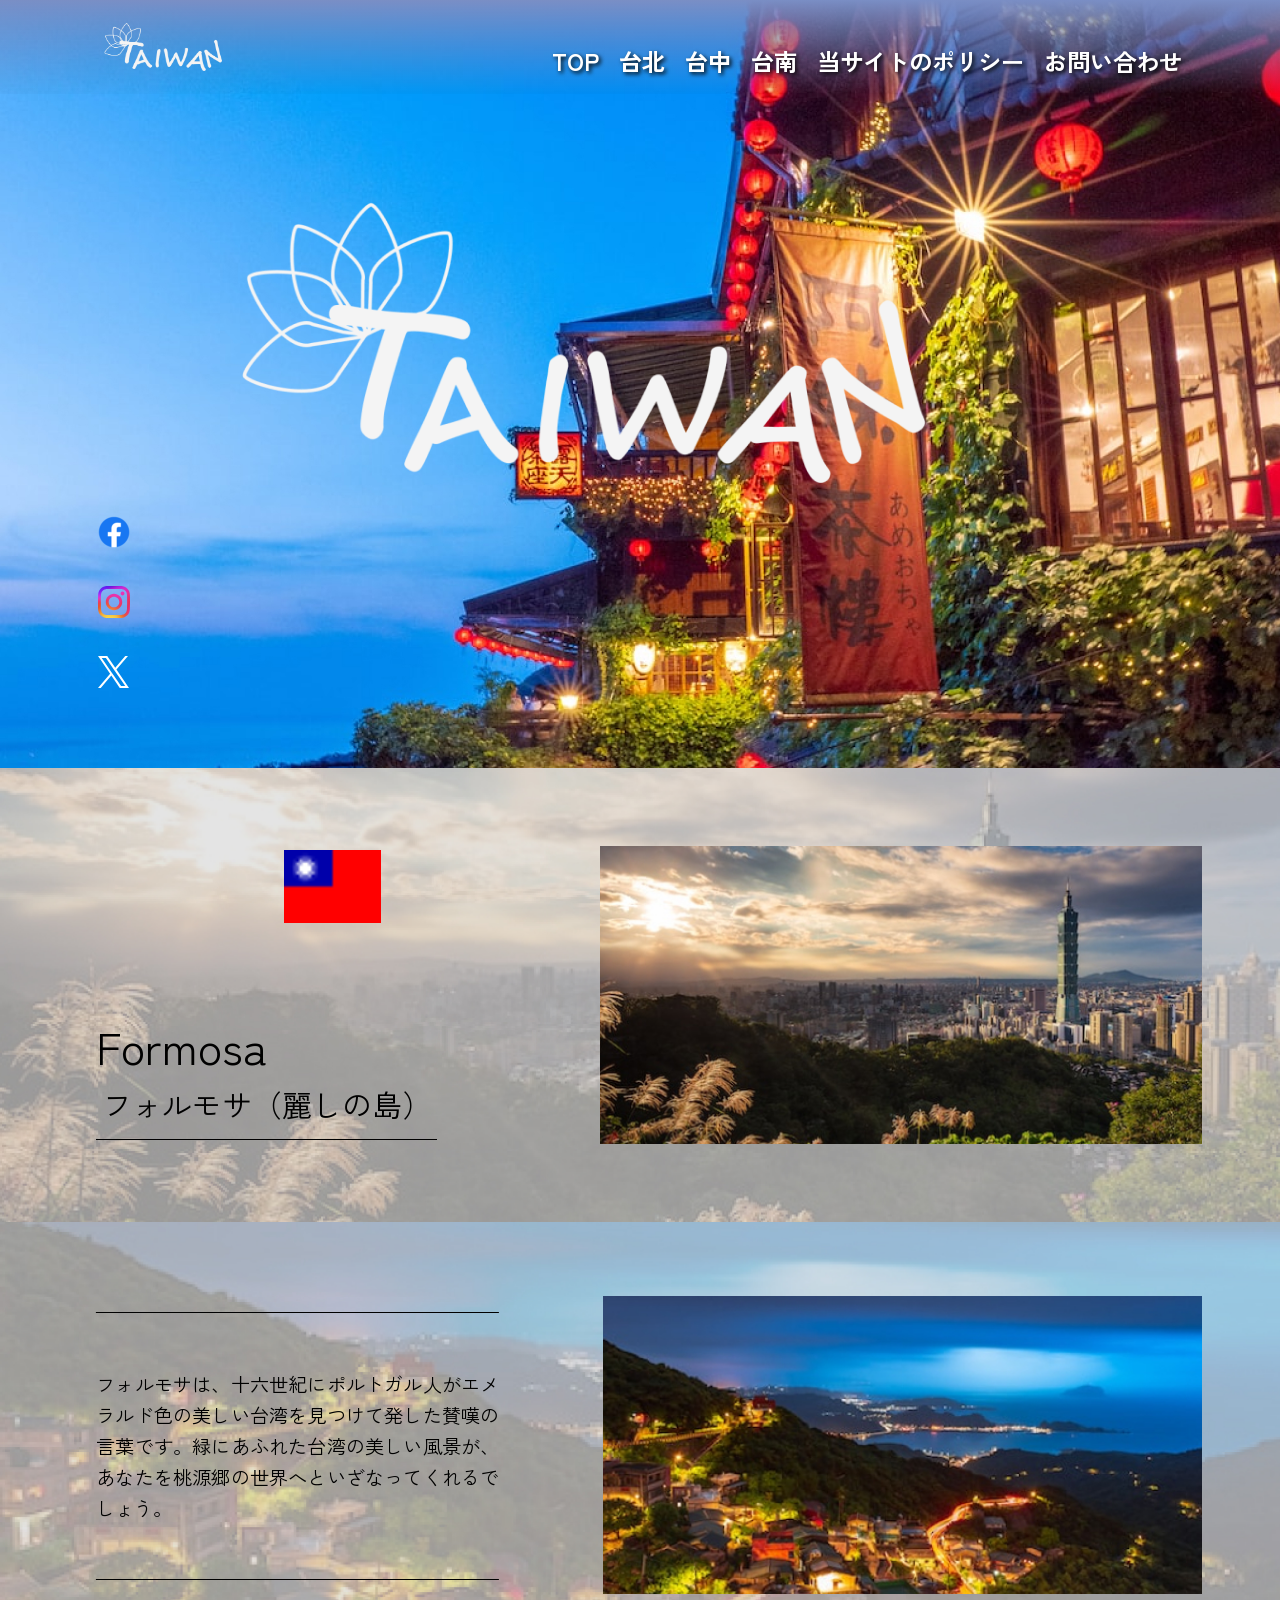
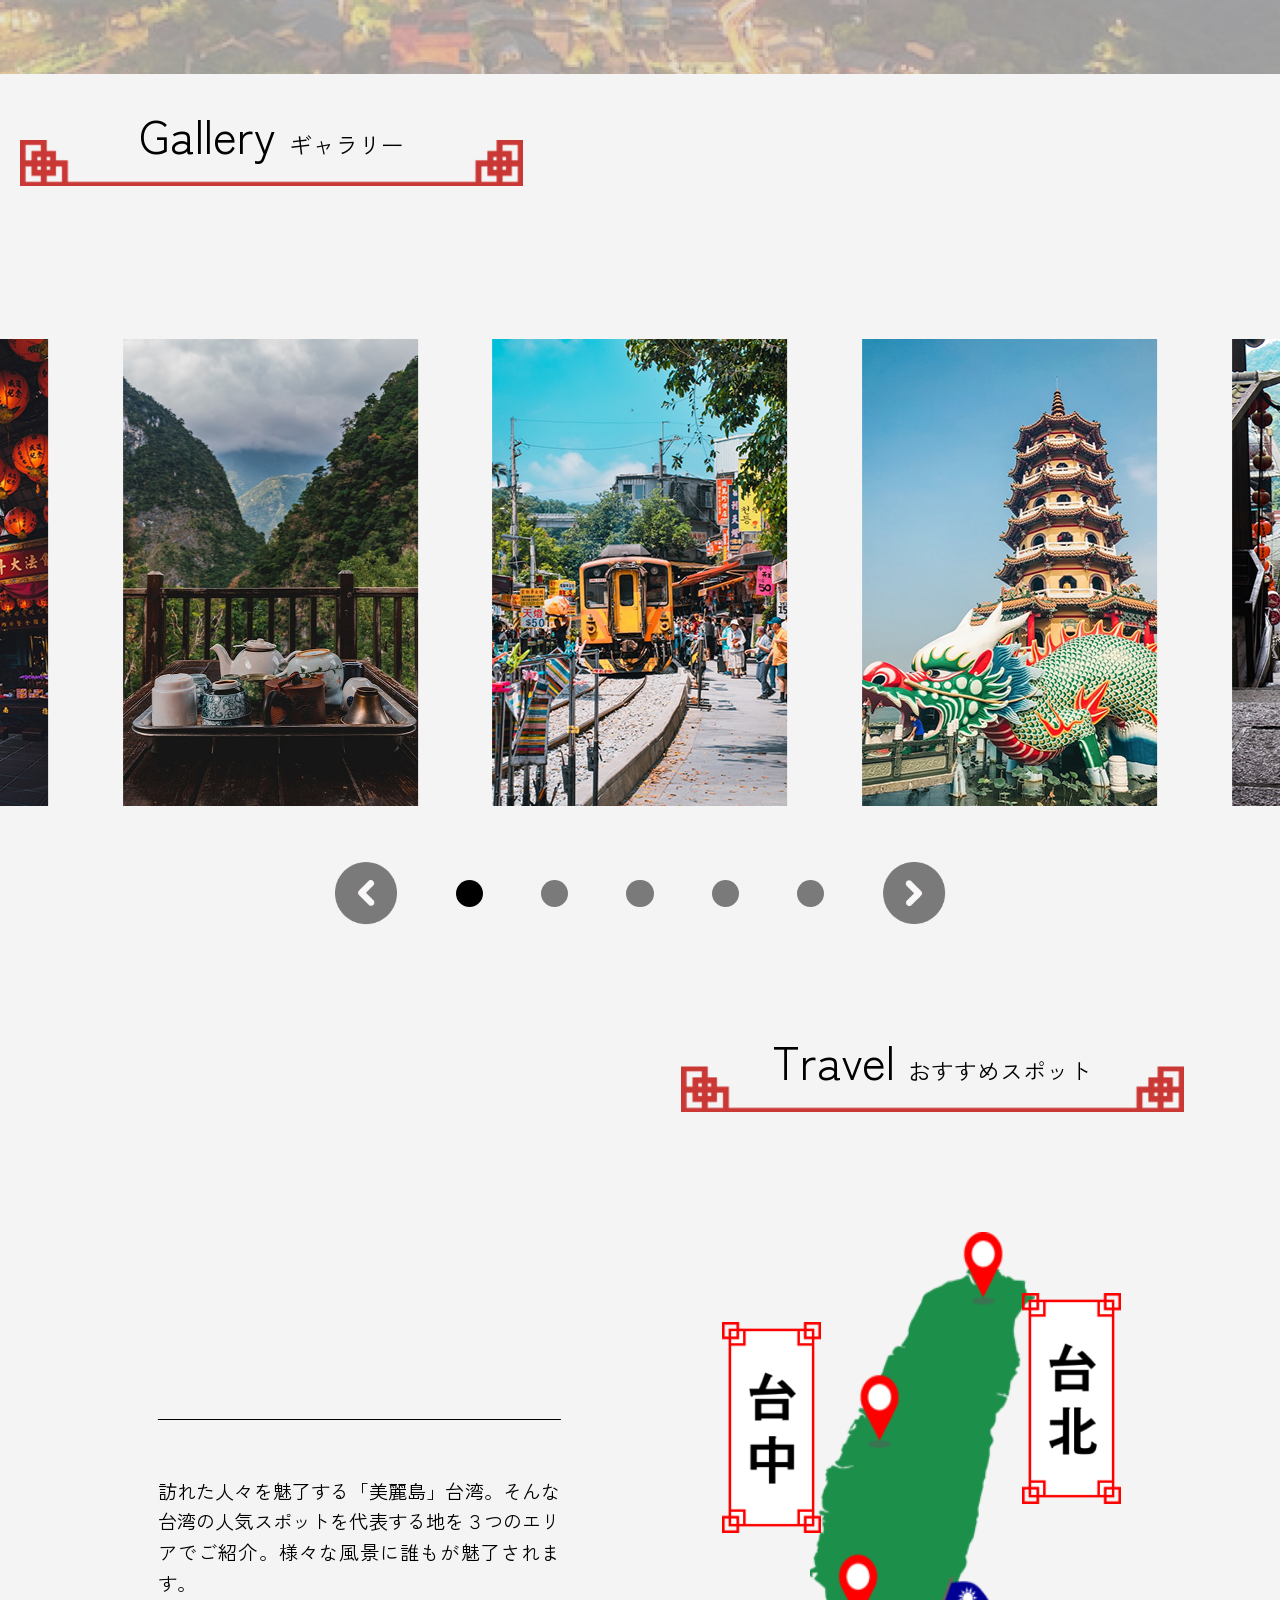
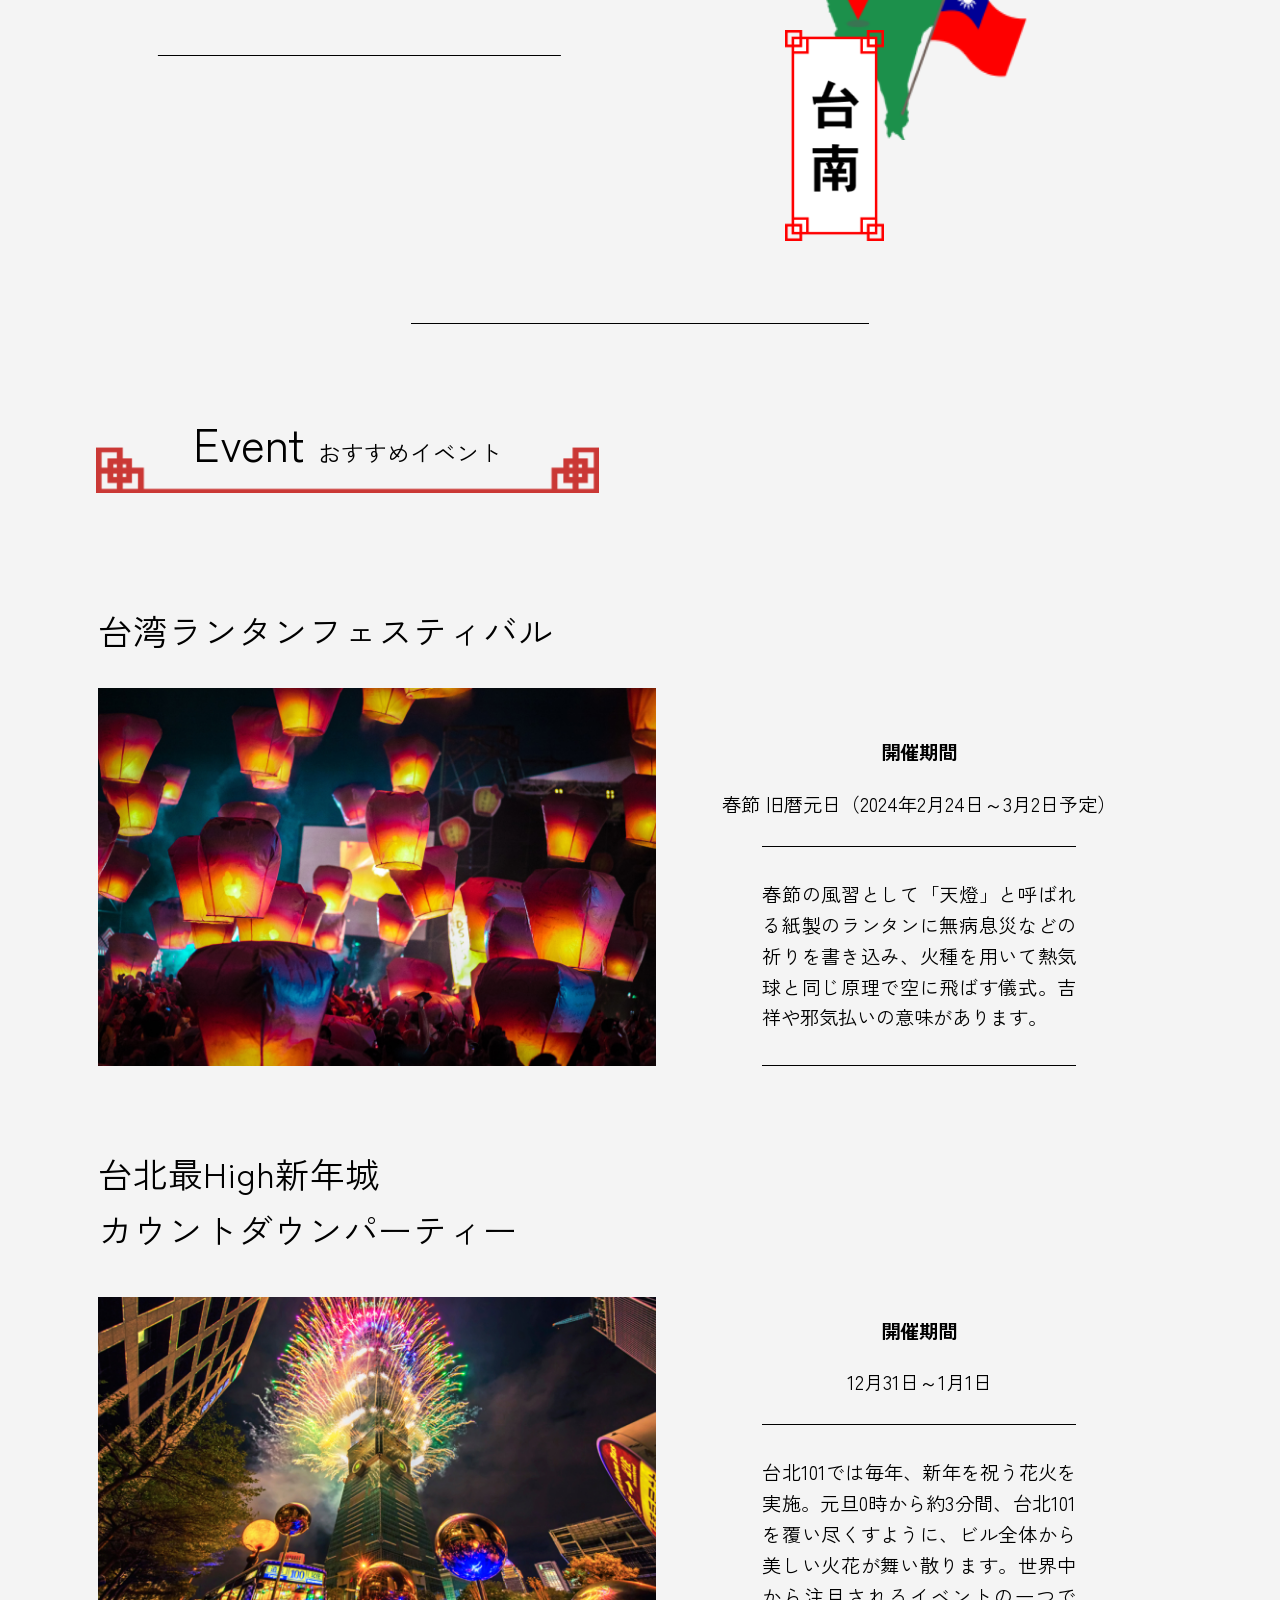
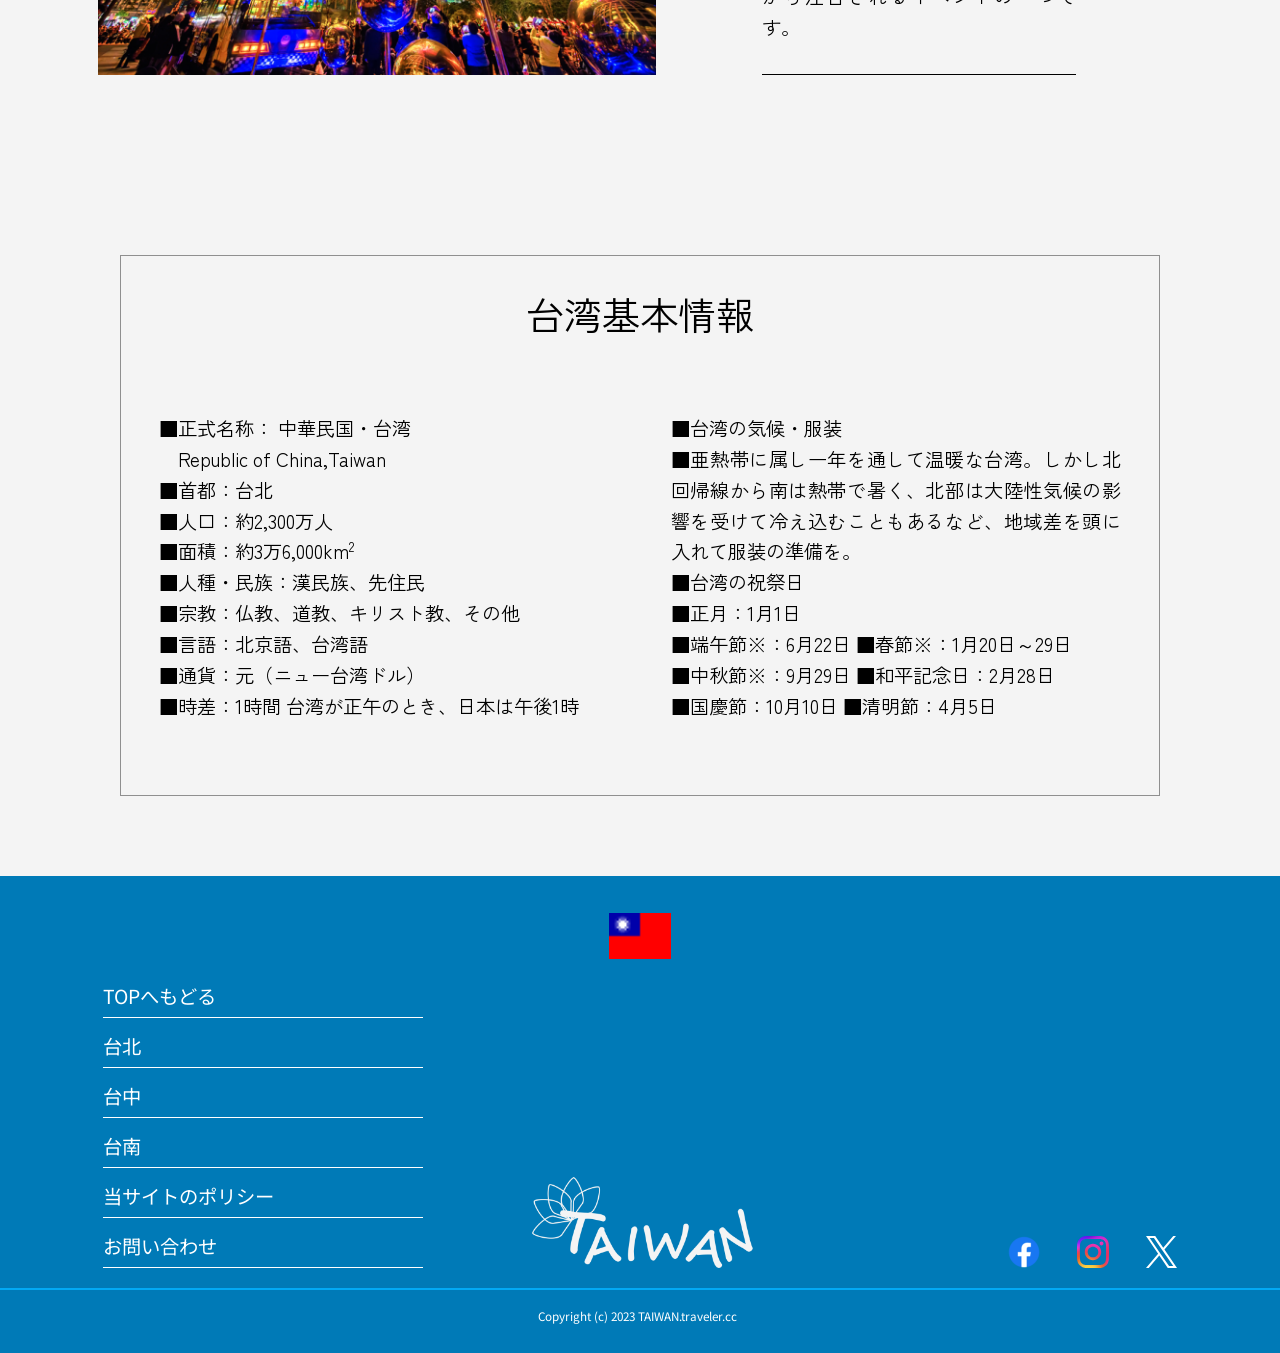
<file: index.html>
<!DOCTYPE html>
<html lang="ja">

<head>
    <meta charset="UTF-8">
    <meta name="viewport" content="width=device-width,initial-scale=1">
    <link rel="stylesheet" href="./common/reset.css">
    <link rel="preconnect" href="https://fonts.googleapis.com">
    <link rel="preconnect" href="https://fonts.gstatic.com" crossorigin>
    <link
        href="https://fonts.googleapis.com/css2?family=Noto+Sans+JP:wght@100..900&family=Zen+Kaku+Gothic+New:wght@300;400;500;700;900&display=swap"
        rel="stylesheet">
    <link href="https://fonts.googleapis.com/css2?family=Noto+Sans+JP:wght@100..900&display=swap" rel="stylesheet">
    <link rel="stylesheet" href="./styles/style.css">
    <link rel="stylesheet" href="./common/styles/drawerStyle.css">
    <title>台湾観光案内</title>
</head>

<body>
    <header id="topPage">
    </header>
    <div id="loading">
        <img src="./common/images/logo.svg" alt="ロゴ" class="loadingLogo">
    </div>
    <main>
        <section class="formosaSection">
            <div class="formosa1">
                <div class="formosaContainer1">
                    <h2 class="formosa">Formosa</h2>
                    <p class="text1">フォルモサ（麗しの島）<span class="textBar"></span></p>
                </div>
                <div class="imageContainer">
                    <img class="formosaImage1" src="./images/formosa1.jpg" alt="緑の山々と栄える街並み">
                </div>
            </div>
            <div class="formosa2">
                <div class="formosaContainer2">
                    <div class="intro">
                        <span></span>
                        <p class="introText">
                            フォルモサは、十六世紀にポルトガル人がエメラルド色の美しい台湾を見つけて発した賛嘆の言葉です。緑にあふれた台湾の美しい風景が、あなたを桃源郷の世界へといざなってくれるでしょう。
                        </p>
                        <span></span>
                    </div>
                </div>
                <div class="imageContainer">
                    <img class="formosaImage2" src="./images/formosa2.jpg" alt="夜景、街明かりに照らされる山と広大な蒼い海">
                </div>
            </div>
        </section>
        <section class="gallerySection">
            <div class="container">
                <h2 class="midasi">
                    <span class="text">Gallery&nbsp;<span class="small">ギャラリー</span></span>
                    <img src="./common/images/customBar.png" alt="">
                </h2>
            </div>
        </section>
        <section id="travel" class="travelSection">
            <div class="container">
                <h2 class="midasi">
                    <span class="text">Travel&nbsp;<span class="small">おすすめスポット</span></span>
                    <img src="./common/images/customBar.png" alt="">
                </h2>
            </div>
            <div class="travelDesign">
                <div class="intro">
                    <span></span>
                    <p class=" introText introText2">訪れた人々を魅了する「美麗島」台湾。そんな台湾の人気スポットを代表する地を３つのエリアでご紹介。様々な風景に誰もが魅了されます。
                    </p>
                    <span></span>
                </div>
                <div class="mapAll">
                    <img class="map" src="./images/mapSp.png">
                    <div class="taiwanMap">
                        <button><a href="./taipei/index.html">
                                <img class="mapLink mapTaipei" src="./images/mapTaipei.png">
                            </a></button>
                        <button><a href="./taichu/index.html">
                                <img class="mapLink mapTaichung" src="./images/mapTaichung.png">
                            </a></button>
                        <button><a href="./tainan/index.html">
                                <img class="mapLink mapTainan" src="./images/mapTainan.png">
                            </a></button>
                    </div>
                </div>
            </div>
            <span class="underBar"></span>
        </section>
        <section class="eventSection">
            <div class="container">
                <h2 class="midasi">
                    <span class="text">Event&nbsp;<span class="small">おすすめイベント</span></span>
                    <img src="./common/images/customBar.png" alt="">
                </h2>
            </div>
            <div class="eventWrap">
                <div class="eventWrapLeft">
                    <h3 class="h3Event1">台湾ランタンフェスティバル</h3>
                    <div class="eventImageContainer">
                        <img class="eventImg" src="./images/eventLantane .jpg" alt="夜景、飛び交うランタン">
                    </div>
                </div>
                <div class="eventWrapRight">
                    <h4>開催期間</h4>
                    <p class="eventDate">春節 旧暦元日（2024年2月24日～3月2日予定）</p>
                    <div class="intro">
                        <span></span>
                        <p class="eventText">
                            春節の風習として「天燈」と呼ばれる紙製のランタンに無病息災などの祈りを書き込み、火種を用いて熱気球と同じ原理で空に飛ばす儀式。吉祥や邪気払いの意味があります。
                        </p>
                        <span></span>
                    </div>
                </div>
            </div>
            <div class="eventWrap">
                <div class="eventWrapLeft">
                    <h3 class="h3Event2">台北最High新年城<br>カウントダウンパーティー</h3>
                    <div class="eventImageContainer">
                        <img class="eventImg" src="./images/eventCountdown.jpg">
                    </div>
                </div>
                <div class="eventWrapRight">
                    <h4>開催期間</h4>
                    <p class="eventDate">12月31日～1月1日</p>
                    <div class="intro">
                        <span></span>
                        <p class="eventText">
                            台北101では毎年、新年を祝う花火を実施。元旦0時から約3分間、台北101を覆い尽くすように、ビル全体から美しい火花が舞い散ります。世界中から注目されるイベントの一つです。
                        </p>
                        <span></span>
                    </div>
                </div>
            </div>
        </section>
        <section class="informationSection">
            <div class="inner">
                <h2>台湾基本情報</h2>
                <div class="informationWrap">
                    <ul class="infoUl1">
                        <li>■正式名称：
                            中華民国・台湾<br>　Republic of China,Taiwan</li>
                        <li>■首都：台北</li>
                        <li>■人口：約2,300万人</li>
                        <li>■面積：約3万6,000km<sup>2</sup></li>
                        <li>■人種・民族：漢民族、先住民</li>
                        <li>■宗教：仏教、道教、キリスト教、その他</li>
                        <li>■言語：北京語、台湾語</li>
                        <li>■通貨：元（ニュー台湾ドル）</li>
                        <li>■時差：1時間 台湾が正午のとき、日本は午後1時</li>
                    </ul>
                    <ul class="infoUl2">
                        <li>■台湾の気候・服装</li>
                        <li>■亜熱帯に属し一年を通して温暖な台湾。しかし北回帰線から南は熱帯で暑く、北部は大陸性気候の影響を受けて冷え込むこともあるなど、地域差を頭に入れて服装の準備を。</li>
                        <li>■台湾の祝祭日</li>
                        <li>■正月：1月1日</li>
                        <li>■端午節※：6月22日 ■春節※：1月20日～29日</li>
                        <li>■中秋節※：9月29日 ■和平記念日：2月28日</li>
                        <li>■国慶節：10月10日 ■清明節：4月5日</li>
                    </ul>
                </div>
            </div>
        </section>
    </main>
    <footer>
    </footer>
    <script src="./common/scripts/script.js"></script>
    <script src="./scripts/script.js"></script>
</body>
</file>
<file: styles/style.css>
@charset "utf-8";

/* #region header 共通 */

html {
    scroll-behavior: smooth;
}

:root {
    font-family: "Zen Kaku Gothic New", sans-serif;
    font-weight: 400;
    font-style: normal;
    background-color: #f4f4f4;
}

html {
    font-size: 100%;
    /* 16px */
}

main>section:not(.formosaSection, .gallerySection) {
    margin-inline: clamp(20px, -3.84px + 6.3572vw, 83px);
}

/* イントロダクション */

.introText {
    display: block;
    font-size: clamp(0.7500rem, 0.5608rem + 0.8073vw, 1.2500rem);
    width: 100%;
    text-align: justify;
    line-height: clamp(1.2000rem, 0.8973rem + 1.2916vw, 2.0000rem);
    margin-block: 12px;
}

.intro span {
    max-width: 223px;
    width: 100%;
    height: 1px;
    background: #000000;
    transform: rotate(180deg);
    /* margin-block: 1rem; */
}

.intro {
    display: flex;
    flex-direction: column;
    align-items: center;
}

/* イントロダクション */

/* 見出し */

.travelSection .container,
.eventSection .container,
.gallerySection .container {
    display: flex;
    justify-content: center;
}

.midasi {
    position: relative;
    display: inline-block;
}

.midasi img {
    display: block;
    max-width: clamp(220px, 102.69px + 31.2815vw, 530px);
    width: 100%;
}

.text {
    position: absolute;
    top: 50%;
    left: 50%;
    transform: translate(-50%, -50%);
    text-align: center;
    width: 100%;
    font-size: clamp(1.5000rem, 0.9324rem + 2.4218vw, 3.0000rem);
    line-height: clamp(1.5000rem, 0.9324rem + 2.4218vw, 3.0000rem);
}

.small {
    font-size: 50%;
}

/* 見出し */

/* #endregion */

/* #region header formosaSection */
.formosaSection {
    position: relative;
}

.formosaContainer1 {
    max-width: clamp(132px, 45.35px + 23.1080vw, 361px);
    width: 100%;
    display: flex;
    flex-direction: column;
    text-align: center;
    justify-content: center;
    margin-inline: auto;
}

.formosaContainer2 {
    max-width: clamp(223px, 148.45px + 19.8789vw, 420px);
    width: 100%;
    display: flex;
    align-items: center;
    margin-inline: auto;
}

.imageContainer {
    max-width: clamp(335px, 221.10px + 30.3734vw, 636px);
    width: 100%;
    height: 139px;
    overflow: hidden;
    margin: 60px auto;
    display: flex;
    align-items: center;
}

.formosaSection img {
    display: block;
    height: 100%;
    margin-inline: auto;
    width: 100%;
    object-fit: cover;
}

.formosa1 {
    width: 100%;
    height: clamp(407px, 387.70px + 5.1463vw, 458px);
    background-image: url(../images/formosaBackground1Sp.jpg);
    background-repeat: no-repeat;
    background-size: cover;
    z-index: -1;
    padding: clamp(20px, -3.84px + 6.3572vw, 83px);
}

.formosa2 {
    width: 100%;
    height: clamp(399px, 376.67px + 5.9536vw, 458px);
    background-image: url(../images/formosaBackground2Sp.jpg);
    background-size: cover;
    background-repeat: no-repeat;
    z-index: -1;
    padding: clamp(20px, -2.70px + 6.0545vw, 80px) clamp(20px, -3.84px + 6.3572vw, 83px) clamp(60px, 52.43px + 2.0182vw, 80px);
}

.formosa {
    font-size: clamp(1.2500rem, 0.5878rem + 2.8254vw, 3.0000rem);
    line-height: clamp(1.2500rem, 0.5878rem + 2.8254vw, 3.0000rem);
    display: block;
}

.formosaContainer1::before {
    content: "";
    display: block;
    width: clamp(32px, 4.75px + 7.2654vw, 104px);
    height: clamp(24px, 3.57px + 5.4490vw, 78px);
    background-image: url(../common/images/nationalFlag.png);
    background-repeat: no-repeat;
    background-position: center;
    background-size: contain;
    margin: 0 auto 40px;
}

.text1 {
    display: block;
    font-size: clamp(0.7500rem, 0.2770rem + 2.0182vw, 2.0000rem);
    line-height: clamp(0.7500rem, 0.2770rem + 2.0182vw, 2.0000rem);
    position: relative;
    margin: 20px 0 0;
}

.textBar {
    display: block;
    max-width: clamp(132px, 45.35px + 23.1080vw, 361px);
    width: 100%;
    height: 1px;
    background-color: #000000;
    margin-top: 12px;
}

/* #endregion */

/* #region header gallerySection */

.gallerySection {
    padding: 20px 0 clamp(40px, 24.86px + 4.0363vw, 80px);
}

.sliderContainer {
    overflow: hidden;
    max-width: clamp(375px, 0.00px + 100.0000vw, 100vw);
    margin-inline: auto;
    flex-shrink: 0;
    justify-content: center;
    touch-action: pan-y;
    cursor: grab;
    user-select: none;
}

.sliderContainer.dragging {
    cursor: grabbing;
}

.slideImageContainer {
    display: flex;
    width: 100%;
    column-gap: clamp(20px, -2.70px + 6.0545vw, 80px);
    margin: clamp(80px, 49.73px + 8.0727vw, 160px) 0 clamp(20px, 4.86px + 4.0363vw, 60px);
    justify-content: flex-start;
    transition: transform .4s ease;
}

.slideImageContainer>div {
    flex-shrink: 0;
    display: flex;
    justify-content: center;
}

.slideImageContainer img {
    width: 295px;
    height: auto;
    display: block;
    -webkit-user-drag: none;
    user-select: none;
}

.dots {
    display: flex;
    align-items: center;
    column-gap: clamp(40px, 32.43px + 2.0182vw, 60px);
    justify-content: center;
}

.dot {
    display: block;
    width: clamp(18px, 14.22px + 1.0091vw, 28px);
    height: clamp(18px, 14.22px + 1.0091vw, 28px);
    background-color: #00000080;
    border-radius: 50%;
}

.dotActive {
    background-color: #000000;
}

.prev {
    transform: rotate(270deg);
    width: clamp(42px, 33.68px + 2.2200vw, 64px);
    display: none;
}

.next {
    transform: rotate(90deg);
    width: clamp(42px, 33.68px + 2.2200vw, 64px);
    display: none;
}

/* #endregion */

/* #region header travelSection */

.travelSection {
    padding-top: 20px;
}

.travelSection .intro {
    margin: 60px auto;
    width: clamp(223px, 148.45px + 19.8789vw, 420px);
}

.travelSection span {
    max-width: clamp(223px, 148.45px + 19.8789vw, 420px);
    width: 100%;
}

.mapAll {
    max-width: 255px;
    height: 406px;
    width: 100%;
    margin-inline: auto;
    position: relative;
}

.taiwanMap {
    display: flex;
    position: absolute;
    top: 0;
    left: 0;
}

.map {
    display: block;
    margin-inline: auto;
}

.mapLink {
    width: 59px;
}

.mapTaipei {
    position: absolute;
    top: 59px;
    left: 196px;
}

.mapTaichung {
    position: absolute;
    top: 82px;
    left: 4px;
}

.mapTainan {
    position: absolute;
    top: 280px;
    left: 52px;
}

.travelSection .underBar {
    display: block;
    max-width: clamp(223px, 125.75px + 25.9334vw, 480px);
    height: 1px;
    margin: clamp(55px, 45.54px + 2.5227vw, 80px) auto clamp(60px, 52.43px + 2.0182vw, 80px);
    background-color: #000000;
}

/* #endregion */

/* #region header eventSection */

.eventSection {
    font-size: clamp(0.7500rem, 0.5608rem + 0.8073vw, 1.2500rem);
    line-height: clamp(0.7500rem, 0.5608rem + 0.8073vw, 1.2500rem);
    text-align: justify;
    margin-block: 20px;
}

.event {
    font-size: 24px;
    position: relative;
    top: 0;
    left: 5.41rem;
    width: fit-content;
}

.eventImageContainer {
    margin-inline: auto;
    width: clamp(335px, 242.29px + 24.7225vw, 580px);
    height: clamp(194px, 117.56px + 20.3835vw, 396px);
    overflow: hidden;
    object-position: 0% 100%;
}

.eventImg {
    width: 100%;
    object-fit: cover;
    object-position: 0% 100%;
}

.eventSection h3 {
    text-align: center;
}

.h3Event1 {
    font-size: clamp(1.2500rem, 0.8716rem + 1.6145vw, 2.2500rem);
    line-height: clamp(1.2500rem, 0.8716rem + 1.6145vw, 2.2500rem);
    margin: 60px auto 20px;
}

.h3Event2 {
    font-size: clamp(1.2500rem, 0.8716rem + 1.6145vw, 2.2500rem);
    line-height: clamp(2.0000rem, 1.3946rem + 2.5832vw, 3.6000rem);
    margin: 40px auto 20px;
}

.eventSection h4 {
    margin: 20px auto 8px;
    width: fit-content;
    font-weight: bold;
}

.eventText {
    max-width: 223px;
    width: 100%;
    margin: 0.75rem 0;
    line-height: clamp(1.2000rem, 0.8973rem + 1.2916vw, 2.0000rem);
    position: relative;
}

.eventDate {
    width: fit-content;
    margin: 8px auto 20px;
}

/* #endregion */

/* #region header informationSection */

.informationSection {
    /* height: 624px; */
    padding: 20px 0 0;
    margin-bottom: 60px;
}

.inner {
    border: solid 1px #8f8f8f;
    padding: clamp(20px, 12.43px + 2.0182vw, 40px) clamp(20px, 12.43px + 2.0182vw, 40px) clamp(0px, -30.27px + 8.0727vw, 80px);
}

.informationSection h2 {
    font-size: clamp(1.2500rem, 0.7770rem + 2.0182vw, 2.5000rem);
    line-height: clamp(1.2500rem, 0.7770rem + 2.0182vw, 2.5000rem);
    width: fit-content;
    margin-inline: auto;
}

.informationSection li {
    font-size: clamp(0.7500rem, 0.5608rem + 0.8073vw, 1.2500rem);
    line-height: clamp(1.2000rem, 0.8973rem + 1.2916vw, 2.0000rem);
}

.informationSection ul {
    text-align: justify;
    margin: 40px 0;
}

/* #endregion */

/* #region header mediaQuery */

@media screen and (min-width:768px) {

    /* #region header 共通　*/

    .introText {
        margin-block: clamp(12px, -6.16px + 4.8436vw, 60px);
    }

    .textBar {
        height: 1px;
        margin-top: 20px;
    }

    .intro span {
        max-width: 420px;
    }

    /* #endregion */

    /* #region header formosaSection media */

    .formosaSection {
        background-position: 16.7% 80px;
        background-size: 104px;
        padding-top: 0;
    }

    .formosa1 {
        background-image: url(../images/formosaBackground1.jpg);
        display: flex;
        justify-content: space-between;
        gap: 163px;
        object-fit: cover;
    }

    .formosa2 {
        background-image: url(../images/formosaBackground2.jpg);
        display: flex;
        justify-content: space-between;
        gap: 104px;
        object-fit: cover;
    }

    .formosaContainer1,
    .formosaContainer2 {
        margin: 0 0 0 1.464vw;
    }

    .formosaContainer1::before {
        margin: 0 0 100px 14.65vw;
    }

    .formosa {
        text-align: left;
    }

    .formosaSection img {
        margin: 0;
        transition: transform .3s ease-in-out;
    }

    .formosaSection img:hover {
        transform: scale(1.2);
    }

    .imageContainer {
        height: 298px;
    }

    /* #endregion */

    /* #region header gallerySection media */

    .gallerySection .container {
        display: flex;
        justify-content: flex-start;
        margin-left: 20px;
    }

    .gallerySection .slideImageContainer img {
        transition: transform .3s ease-in-out;
    }

    .gallerySection .slideImageContainer img:hover {
        transform: scale(1.2);
    }

    .prev {
        display: block;
        cursor: pointer;
    }

    .next {
        display: block;
        cursor: pointer;
    }

    /* #endregion */

    /* #region header travelSection media */

    .travelSection .container {
        margin: 0 1.464vw 0 0;
        justify-content: flex-end;
    }

    .travelDesign {
        display: flex;
        justify-content: space-between;
        /* gap: 220px; */
        margin: 120px 80px 80px;
    }

    .travelSection .intro {
        justify-content: center;
        margin-inline: 0;
    }

    .mapAll {
        max-width: 400px;
        height: 611px;
        margin: 0;
    }

    .mapLink {
        width: 99px;
    }

    .map {
        max-width: 225px;
        height: 508px;
    }

    .mapTaipei {
        top: 61px;
        left: 300px;
        transition: transform .3s ease-in-out;
    }

    .mapTaichung {
        top: 90px;
        left: 0px;
        transition: transform .3s ease-in-out;
    }

    .mapTainan {
        top: 398px;
        left: 63px;
        transition: transform .3s ease-in-out;
    }

    .mapTaipei:hover,
    .mapTaichung:hover,
    .mapTainan:hover {
        transform: scale(1.2);
    }

    /* #endregion */

    /* #region header eventSection media */

    .eventSection {
        padding-bottom: 80px;
    }

    .eventSection .container {
        margin: 0 0 0 1.464vw;
        justify-content: flex-start;
    }

    .eventSection h3 {
        text-align: justify;
    }

    .eventSection h4 {
        margin: 0;
    }

    .eventDate {
        margin: 32px 0 32px;
    }

    .eventWrap {
        display: flex;
        justify-content: space-between;
        margin-inline: 20px;
    }

    .eventWrapLeft {
        max-width: 580px;
    }

    .eventWrapRight {
        display: flex;
        flex-direction: column;
        justify-content: flex-end;
        align-items: center;
        max-width: 580px;
        width: 100%;
    }

    .h3Event1 {
        margin: 120px 0 40px;
    }

    .h3Event2 {
        margin: 80px 0 40px;

    }

    .eventText {
        max-width: 314px;
        margin: 32px 0;
    }

    .eventSection img {
        transition: transform .3s ease-in-out;
    }

    .eventSection img:hover {
        transform: scale(1.2);
    }

    /* #endregion */

    /* #region header informationSection media */
    .informationSection {
        padding-block: 80px;
        margin-bottom: 0;
    }

    .informationWrap {
        display: flex;
        justify-content: space-between;
        column-gap: 60px;
        margin-top: 40px;
    }

    .inner {
        max-width: 1040px;
        width: 100%;
        height: auto;
        margin-inline: auto;
    }

    .informationSection ul {
        margin: 40px 0 0;
    }

    .imageContainer {
        overflow: hidden;
        margin: 0;
    }

    .infoUl1 {
        max-width: 450px;
        width: 100%;
        height: auto;
    }

    .infoUl2 {
        max-width: 450px;
        width: 100%;
        height: auto;
    }

    /* #endregion */

}

@media screen and (max-width:1050px) {
    .travelDesign {
        flex-direction: column;
        align-items: center;
    }

    .eventWrap {
        column-gap: clamp(30px, 11.84px + 4.8436vw, 78px);
    }

    .travelSection .container {
        justify-content: center;
    }
}


/* #endregion */
</file>
<file: common/styles/drawerStyle.css>
@charset 'utf-8';

html {
    scroll-behavior: smooth;
}

body.loading {
    overflow: hidden;
    height: 100vh;
}

header {
    position: relative;
    max-width: 375px;
    height: 667px;
}

.hamburger {
    display: flex;
    flex-direction: column;
    row-gap: 10px;
    width: 48px;
    height: 48px;
    position: fixed;
    top: 4px;
    right: 4px;
    justify-content: center;
    background: radial-gradient(circle, #070707a4, #070707a4 100%);
    border-radius: 50%;
    z-index: 10000;
    padding-inline: 0;
}

.headerInner {
    position: absolute;
    padding-inline: clamp(20px, -3.84px + 6.3572vw, 83px);
    /* max-width: clamp(375px, 101vw, 1366px); */
    width: 100%;
    height: 100%;
    display: flex;
    flex-direction: column;
}

.separateDiv {
    position: relative;
    width: 100%;
    height: 100%;
    display: flex;
    flex-direction: row-reverse;
    align-items: flex-end;
    justify-content: space-between;
}

.bar0 {
    display: inline-block;
    width: 28px;
    height: 1px;
    background-color: rgb(255, 255, 255);
    margin-inline: auto;
    transition: transform 0.3s ease-in-out;
}

.bar1 {
    display: inline-block;
    width: 40px;
    height: 1px;
    background-color: rgb(255, 255, 255);
    margin-inline: auto;
    transition: opacity 0.3s ease-in-out;
}

.bar2 {
    display: inline-block;
    width: 28px;
    height: 1px;
    background-color: rgb(255, 255, 255);
    margin-inline: auto;
    transition: transform 0.3s ease-in-out;
}

picture {
    display: block;
    height: 100%;
}

picture img {
    height: 100%;
}

.flavor {
    font-size: clamp(0.7500rem, 0.5608rem + 0.8073vw, 1.2500rem);
    line-height: clamp(1.2000rem, 0.8973rem + 1.2916vw, 2.0000rem);
    color: #ffffff;
    text-align: justify;
    width: clamp(247px, 35vw, 467px);
    font-weight: bold;
    margin-bottom: 8px;
}

.menu {
    position: fixed;
    top: 0;
    right: 0;
    transform: translateX(100%);
    background: linear-gradient(to bottom, #000000B3, #666666B3 100%);
    width: 225px;
    height: 667px;
    z-index: 9999;
    margin: 0;
}

.menuUl {
    display: flex;
    flex-direction: column;
    align-items: center;
    margin-top: 84px;
    /* padding-block: 0; */
}

header li a {
    color: white;
    text-decoration: underline;
    text-decoration-color: #666666;
    font-size: clamp(1.2500rem, 1.1620rem + 0.3756vw, 1.5000rem);
    line-height: clamp(1.2500rem, 1.1620rem + 0.3756vw, 1.5000rem);
}

.menuList {
    color: white;
    margin-bottom: 60px;
    font-size: clamp(1.2500rem, 1.1620rem + 0.3756vw, 1.5000rem);
    line-height: clamp(1.2500rem, 1.1620rem + 0.3756vw, 1.5000rem);
}

.menuLi0,
.menuLi3,
.menuLi4 {
    margin-bottom: 40px;
}

.menuLi1,
.menuLi2 {
    margin-bottom: 20px;
}

.Menuopen {
    transform: translateX(0);
    transition: transform 0.3s ease-in-out;
}

.animate {
    transition: transform 0.3s ease-in-out;
}

.logoSubTitleSettings {
    margin: clamp(12px, 2vw, 20px) 0 0 clamp(8px, 2vw, 20px);
    width: clamp(101px, 10vw, 133px);
    height: clamp(40px, 4vw, 54px);
}

/*　PC版では消えるハンバーガー用のロゴ */

.logoSubTitleTaipei {
    margin-top: 3px;
    width: 111px;
}

.logoSubTitleTaichung {
    margin-top: 2px;
    width: 111px;
}

.logoSubTitleTainan {
    margin-top: 4px;
    width: 111px;
}

/*　ここまでがハンバーガーのロゴ */

.logoTitleTaiwan {
    margin-top: clamp(175px, calc(325px - 11vw), 200px);
    margin-left: clamp(0px, -52.98px + 14.1271vw, 140px);
    width: clamp(335px, 58vw, 780px);
}

.logoTitleTaipei {
    margin: clamp(72px, 63.68px + 2.2200vw, 94px) auto 0 clamp(68px, -12.22px + 21.3925vw, 280px);
    width: clamp(199px, 24vw, 300px);
}

.logoTitleTaichung {
    margin: clamp(69px, 59.54px + 2.5227vw, 94px) auto 0 clamp(68px, -12.22px + 21.3925vw, 280px);
    width: clamp(199px, 22vw, 300px);
}

.logoTitleTainan {
    margin: clamp(67px, 56.78px + 2.7245vw, 94px) auto 0 clamp(68px, -12.22px + 21.3925vw, 280px);
    width: clamp(199px, 22vw, 300px);
}

.hamburger.active .bar0 {
    transform: translateY(11px) rotate(45deg);
    transition: transform 0.3s ease-in-out;
}

.hamburger.active .bar1 {
    opacity: 0;
    transition: opacity 0.3s ease-in-out;
}

.hamburger.active .bar2 {
    transform: translateY(-11px) rotate(-45deg);
    transition: transform 0.3s ease-in-out;
}

.imageDivDifference {
    position: absolute;
    bottom: 70px;
    left: 0;
    display: flex;
    flex-direction: column;
    row-gap: clamp(20px, 12.43px + 2.0182vw, 40px);
    align-items: flex-start;
}

.imageDiv {
    position: absolute;
    bottom: 80px;
    left: 0;
    display: flex;
    flex-direction: column;
    row-gap: clamp(20px, 12.43px + 2.0182vw, 40px);
    align-items: flex-start;
}

.logoFacebook,
.logoX,
.logoInstagram {
    height: 32px;
    cursor: pointer;
}

footer {
    max-width: 100%;
    height: clamp(349px, 296.02px + 14.1271vw, 489px);
    background-color: #007AB7;
    padding-top: clamp(20px, 12.96px + 1.8779vw, 40px);
}

.footerInner {
    position: relative;
    width: 100%;
    padding-inline: clamp(20px, 7vw, 83px);
}

.menuFooter ul {
    display: flex;
    flex-direction: column;
    /* pageのcssの打ち消し */
    margin: 0;
    padding-block: 0;
    margin: clamp(20px, 16.97px + 0.8073vw, 28px) auto 40px;
    width: clamp(195px, 143.16px + 13.8244vw, 332px);
}

.nationalFlag {
    display: block;
    margin-inline: auto;
    width: clamp(32px, 19.89px + 3.2291vw, 64px);
}

.footerSubTitle {
    position: absolute;
    display: block;
    width: 71px;
}

.imageDiv2 {
    width: clamp(142px, 126.52px + 4.1271vw, 182.9px);
    display: flex;
    column-gap: clamp(20px, 12.96px + 1.8779vw, 40px);
    margin: 0 auto;
}

footer li a {
    display: block;
    color: white;
    font-family: "Noto Sans JP", sans-serif;
    font-size: clamp(0.7500rem, 0.5608rem + 0.8073vw, 1.2500rem);
    line-height: clamp(0.75rem, 0.5608rem + 0.8073vw, 1.25rem);
}

.menuLi {
    border-bottom: 1px solid #ffffff;
    padding-bottom: clamp(5px, 2.54px + 0.6573vw, 12px);
}

.listItem0,
.listItem1,
.listItem2 {
    margin: 0 0 clamp(12px, 9.18px + 0.7512vw, 20px);
}

.listItem3 {
    margin: 0 0 clamp(11.2px, 8.10px + 0.8263vw, 20px);
}

.listItem4 {
    margin: 0 0 clamp(12px, 9.18px + 0.7512vw, 20px);
}

.footerHr {
    border: solid 1px #03A9F4;
    margin: 12px 0;
}

.footerLogo {
    width: 71px;
    margin-right: 24px;
}

small {
    display: block;
    width: clamp(175px, 162.68px + 3.2864vw, 210px);
    color: #ffffff;
    margin-inline: auto;
    font-family: "Noto Sans JP", sans-serif;
    font-size: clamp(0.6250rem, 0.5810rem + 0.1878vw, 0.7500rem);
    line-height: clamp(0.6250rem, 0.5810rem + 0.1878vw, 0.7500rem);
}

#pageTop {
    position: fixed;

    display: inline-block;

    right: 5px;
    bottom: 5px;

    width: 48px;
    height: 48px;

    border-radius: 50%;
    border: none;


    color: #fff;

    /* 最初は非表示 */
    opacity: 0;
    visibility: hidden;

    transition: .3s;

    cursor: pointer;

    z-index: 9998;
}

#pageTop img {
    width: 100%;
}

/* 表示 */
#pageTop.show {
    opacity: 1;
    visibility: visible;
}

#pageTop.hide {
    opacity: 0;
    visibility: hidden;
}

/*----------ローディング画面----------*/
#loading {
    position: fixed;
    inset: 0;

    background: #007AB7;

    display: flex;
    justify-content: center;
    align-items: center;

    z-index: 99999;

    transition: opacity .8s;
}

.loadingLogo {

    width: clamp(120px, 20vw, 260px);

    opacity: 0;

    animation: logoFade 2s ease forwards;
}

#loading {
    animation: blackout 1.5s forwards;
}

#loading {
    animation: bgChange 2s forwards;
}

@keyframes bgChange {
    0% {
        background: #007AB7;
    }

    95% {
        background: #007AB7;
    }

    100% {
        background: #000;
    }
}

@keyframes logoFade {

    0% {
        opacity: 0;
        /*transform: scale(.8);*/
    }

    30% {
        opacity: 1;
        /*transform: scale(1);*/
    }

    70% {
        opacity: 1;
        /*transform: scale(1);*/
    }

    95% {
        opacity: 0;
        /*transform: scale(.8);*/
    }

}

@media screen and (min-width:376px) {

    header {
        max-width: 100%;
        width: 100%;
        height: 768px;
    }

    header picture img {
        display: block;
        max-width: 100%;
        width: 100%;
        height: 768px;
        object-fit: cover;
    }

}

@media screen and (min-width:768px) {

    #pageTop {
        right: 20px;
        bottom: 20px;
    }

    .hamburger {
        display: none;
    }

    .logoSubTitleTaipei,
    .logoSubTitleTaichung,
    .logoSubTitleTainan {
        display: none;
    }

    .menu {
        width: 100%;
        height: 94px;
        transform: translateX(0);
        background: linear-gradient(to bottom, rgb(122, 142, 197), rgba(0, 0, 0, 0.021) 100%);
        position: fixed;
        border-bottom: none;
        padding-inline: clamp(20px, -3.84px + 6.3572vw, 83px);
        display: flex;
        justify-content: space-between;
    }

    .taipeiMenu {
        background: linear-gradient(to bottom, #6cb9d8, rgba(0, 0, 0, 0.021) 100%);
    }

    .taichuMenu {
        background: linear-gradient(to bottom, rgb(221, 160, 90), rgba(0, 0, 0, 0.021) 100%);
    }

    .tainanMenu {
        background: linear-gradient(to bottom, #458b6b, rgba(0, 0, 0, 0.021) 100%);
    }

    .menuUl {
        flex-direction: row;
        column-gap: 20px;
        align-items: normal;
        margin: 50px 20px 0 0;
        padding-block: 0;
    }

    .menuList {
        display: none;
    }

    .menuLi0,
    .menuLi1,
    .menuLi2,
    .menuLi3,
    .menuLi4 {
        margin: 0 0 10px;
    }

    header li a {
        display: inline-block;
        text-decoration: none;
        font-weight: bold;
        text-shadow: 2px 2px 4px #050505;
        transition: transform .3s ease-in-out;
    }

    header li a:hover {
        transform: scale(1.2);
    }

    .imageDiv {
        margin-left: 20px;
    }

    .logoFacebook,
    .logoX,
    .logoInstagram {
        transition: transform .3s ease-in-out;
    }

    .logoFacebook:hover,
    .logoInstagram:hover,
    .logoX:hover {
        transform: scale(1.2);
    }

    .flavor {
        margin-right: 20px;
    }

    .move {
        transform: translateY(-30px);
        transition: transform .3s ease-in-out;
    }

    .moveDis {
        transform: translateY(0px);
        transition: transform .3s ease-in-out;
    }

    .move:hover {
        transform: translateY(0px);
    }

    footer nav {
        margin: 0;
        flex: 1;
    }

    footer li a {
        transition: transform .3s ease-in-out;
        transform-origin: left center;
    }

    footer li a:hover {
        transform: scale(1.2);
        text-decoration: underline 0px;
    }


    .menuFooter ul {
        margin: 0;
    }

    .footerSubTitle {
        position: static;
        width: clamp(71px, 0.99px + 18.6680vw, 256px);
    }

    .imageDiv2 {
        margin: 0;
        align-items: flex-end;
        flex: 1;
        justify-content: flex-end;
    }

    .footerFlexDiv {
        display: flex;
        justify-content: center;
        align-items: flex-end;
        margin: 28px 20px 20px;
    }

    small {
        margin: 20px auto;
    }
}

@media screen and (max-width:930px) {

    header .menu {
        justify-content: flex-end;
    }
}
</file>
